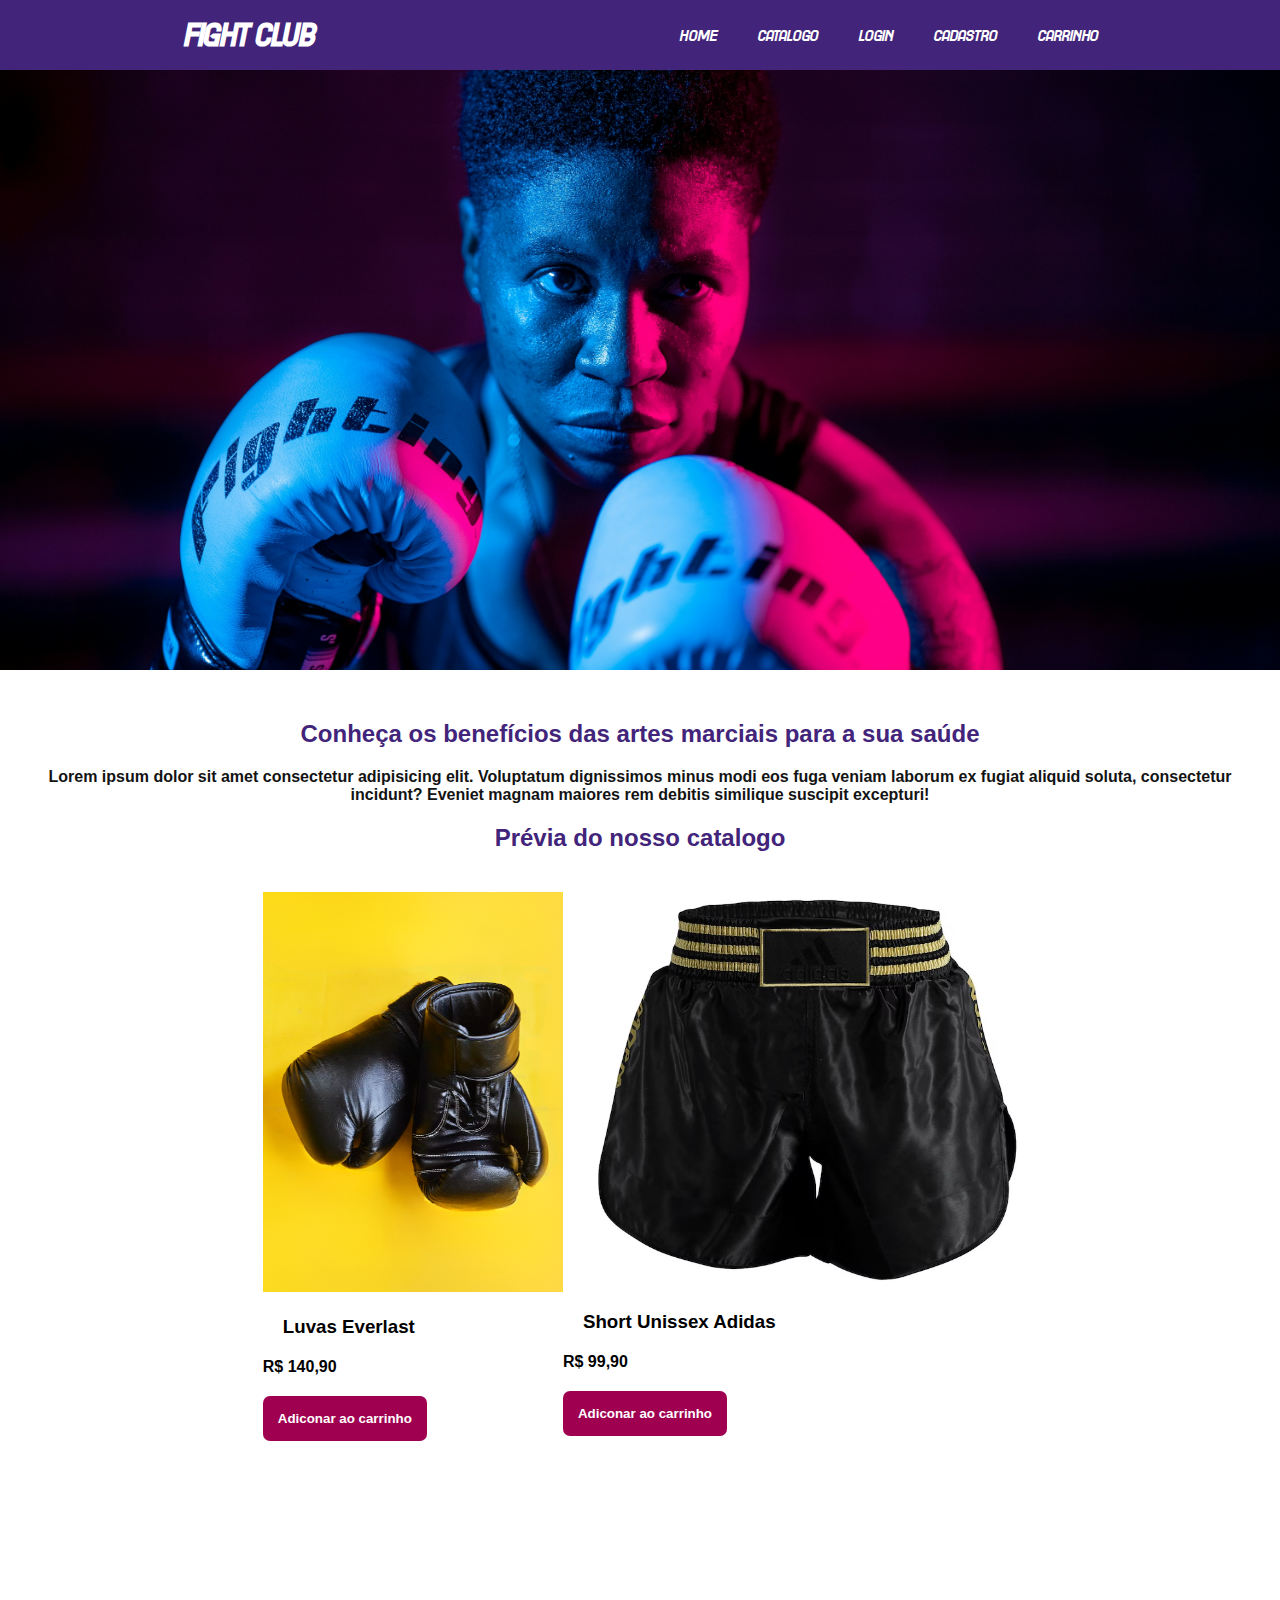
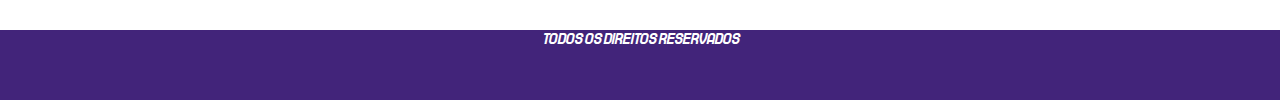
<file: index.html>
<!DOCTYPE html>
<html lang="pt-br">
<head>
    <meta charset="UTF-8">
    <meta name="viewport" content="width=device-width, initial-scale=1.0">
    <title>Home</title>
    <link rel="stylesheet" href="../styles/geral.css">
    <link rel="stylesheet" href="styles/index.css">
</head>
<body>
    <header>
        <div id="cabecalhoEsquerda">
            <h1><a href="index.html">Fight Club</h1></a>
        </div>
            <div id="cabecalhoDireita">
                <a href="index.html">Home</a>
                <a href="pages/catalogo.html">Catalogo</a>
                <a href="pages/login.html">Login</a>
                <a href="pages/cadastro.html">Cadastro</a>
                <a href="#">Carrinho</a>
            </div>
    </header>
        <div id="efeito"></div>
    <main>
        <div id="page">
            <h2>Conheça os benefícios das artes marciais para a sua saúde</h2>
            <p>Lorem ipsum dolor sit amet consectetur adipisicing elit. Voluptatum dignissimos minus modi eos fuga veniam laborum ex fugiat aliquid soluta, consectetur incidunt? Eveniet magnam maiores rem debitis similique suscipit excepturi!</p>
            <h2>Prévia do nosso catalogo</h2>
            <div id="previaCatalogo">
                    <div clas="card">
                        <img height="400px" src="images/catalogo/luvas/luvaPretaFundoAmarelo - Editado - Editado.png" alt="">
                        <h3>Luvas Everlast</h3>
                        <h4>R$ 140,90</h4>
                        <input type="button" value="Adiconar ao carrinho" class="btn">
                    </div>
                    <div clas="card">
                        <img height="395px" src="images/catalogo/Shorts/shortPretoUnissexAdidas - Editado.png" alt="">
                        <h3>Short Unissex Adidas</h3>
                        <h4>R$ 99,90</h4>
                        <input type="button" value="Adiconar ao carrinho" class="btn">
                    </div>
            </div>        
        </div>
    </main>
                    <footer>Todos os direitos reservados</footer>
</body>
</html>
</file>
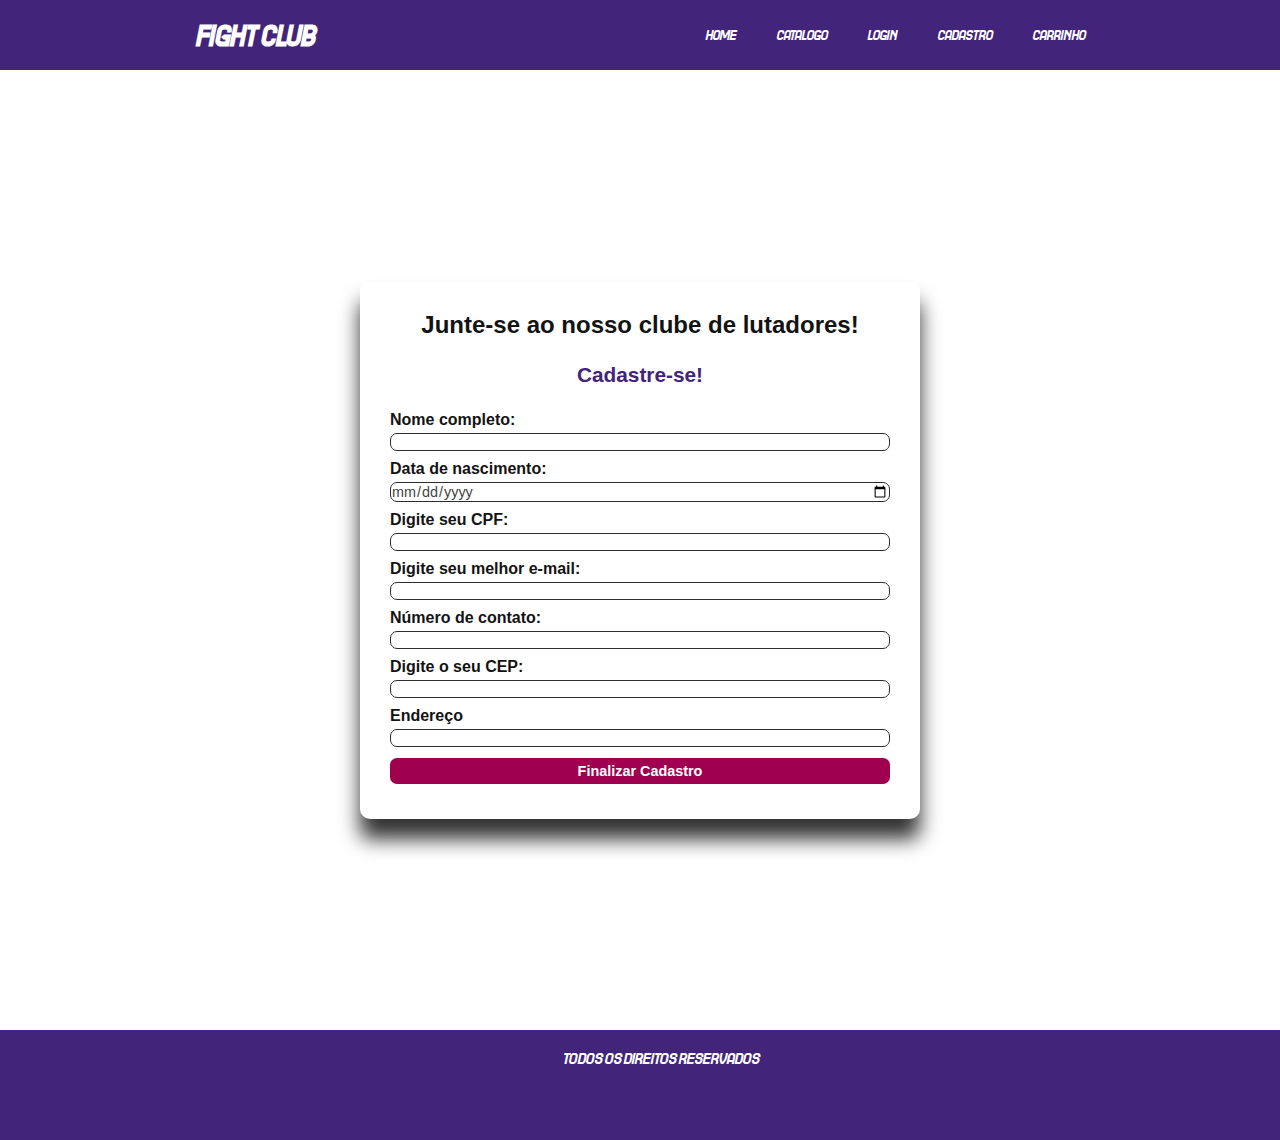
<file: pages/cadastro.html>
<!DOCTYPE html>
<html lang="pt-br">
<head>
    <meta charset="UTF-8">
    <meta http-equiv="X-UA-Compatible" content="IE=edge">
    <meta name="viewport" content="width=device-width, initial-scale=1.0">
    <title>Cadastro</title>
    <link rel="stylesheet" href="/styles/geral.css">
    <link rel="stylesheet" href="/styles/cadastro.css">
    <link rel="shortcut icon" href="../images/icons/icon_artes_marciais.svg" type="image/x-icon">
</head>
<body>
    <header>
        <div id="cabecalhoEsquerda">
            <h1><a href="#">Fight Club</h1></a>
        </div>
            <div id="cabecalhoDireita">
                <a href="#">Home</a>
                <a href="#">Catalogo</a>
                <a href="login.html">Login</a>
                <a href="">Cadastro</a>
                <a href="#">Carrinho</a>
            </div>
    </header>
    <main>
        <div id="page">
            <div id="card">
                <form>
                    <!--<h1>Cadastro</h1>-->
                    <p>Junte-se ao nosso clube de lutadores!</p>
                    <h3>Cadastre-se!</h3>
                    <label for="usuarioNome">Nome completo:</label>
                    <input required type="text" id="usuarioNome">
                    <label for="dataDeNascimento">Data de nascimento:</label>
                    <input required type="date" name="data" id="dataDeNascimento">
                    <label for="usuarioCPF">Digite seu CPF:</label>
                    <input required type="number" name="CPF" id="usuarioCPF">
                    <label for="email">Digite seu melhor e-mail:</label>
                    <input required type="email" name="email" id="usuarioEmail">
                    <label for="telefoneUsuario">Número de contato:</label>
                    <input required type="tel" name="telefone" id="telefoneUsuario">
                    <label for="usuarioCEP">Digite o seu CEP:</label>
                    <input required type="number" name="usuarioCEP" id="usuarioCEP">
                    <label for="enderecoUsuario">Endereço</label>
                    <input required type="text" name="enderecoUsuario" id="enderecoUsuario">

                    <input type="submit" value="Finalizar Cadastro" class="botao">

                </form>
            </div>
        </div>


    </main>
                            <footer> Todos os direitos reservados</footer>
</body>
</html>
</file>
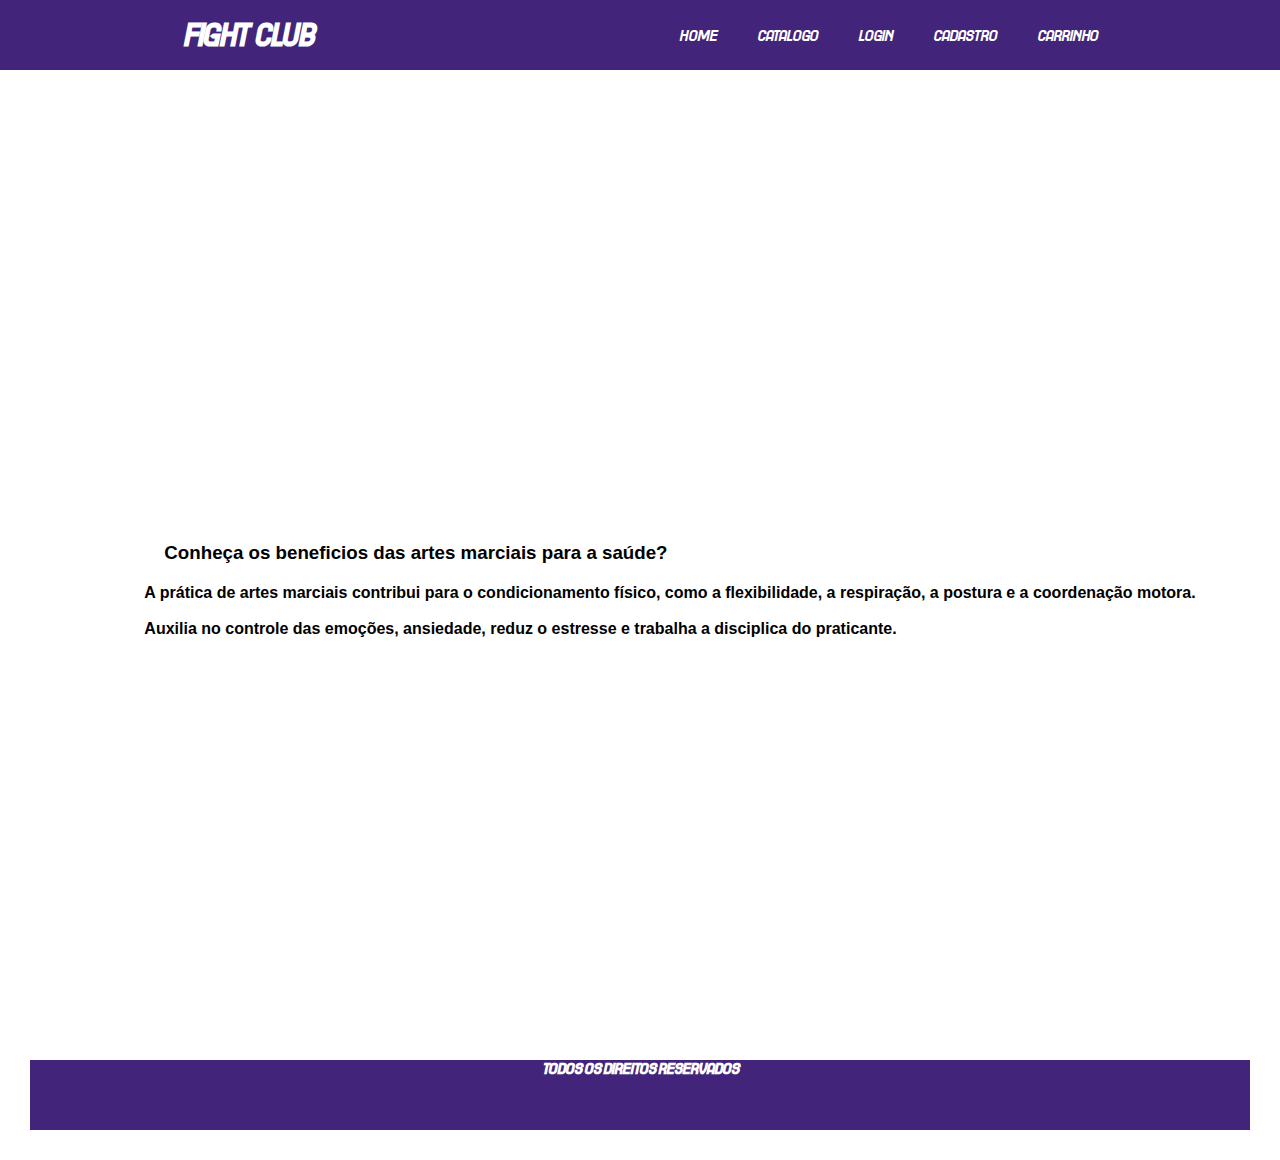
<file: pages/home.html>
<!DOCTYPE html>
<html lang="pt-br">
<head>
    <meta charset="UTF-8">
    <meta name="viewport" content="width=device-width, initial-scale=1.0">
    <title>Home</title>
    <link rel="stylesheet" href="../styles/geral.css">
    <link rel="stylesheet" href="../styles/home.css">
</head>
<body>
    <header>
        <div id="cabecalhoEsquerda">
            <h1><a href="#">Fight Club</h1></a>
        </div>
            <div id="cabecalhoDireita">
                <a href="home.html">Home</a>
                <a href="#">Catalogo</a>
                <a href="login.html">Login</a>
                <a href="cadastro.html">Cadastro</a>
                <a href="#">Carrinho</a>
            </div>
    </header>
    <main>
        <div id="page">
            <div id="banner">
                <h3>Conheça os beneficios das artes marciais para a saúde?</h3>
                <p>A prática de artes marciais contribui para o condicionamento físico, como a flexibilidade, a respiração, a postura e a coordenação motora.</p><br>
                <p>Auxilia no controle das emoções, ansiedade, reduz o estresse e trabalha a disciplica do praticante.</p>
                <div class=""></div>
            </div>    
            </div>
<footer>Todos os direitos reservados</footer>
</body>
</html>
</file>
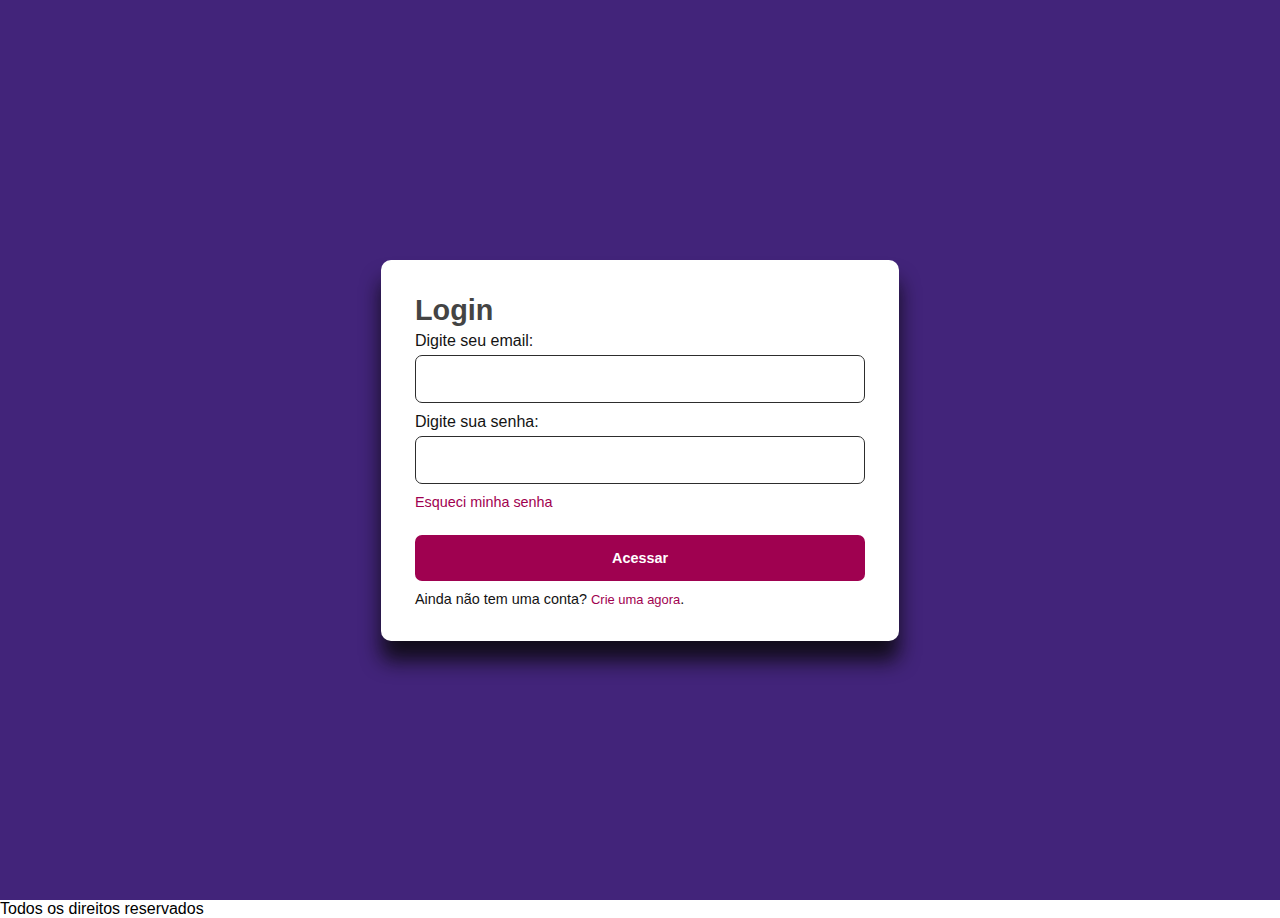
<file: pages/login.html>
<!DOCTYPE html>
<html lang="pt-br">
<head>
    <meta charset="UTF-8">
    <meta http-equiv="X-UA-Compatible" content="IE=edge">
    <meta name="viewport" content="width=device-width, initial-scale=1.0">
    <title>Login</title>
    <link rel="stylesheet" href="../styles/login.css">
    <link rel="shortcut icon" href="../images/icons/icon_artes_marciais.svg" type="image/x-icon">

</head>
<body>
    <!--<header>
        <div id="cabecalhoEsquerda">
            <h1><a href="#">Fight Club</h1></a>
        </div>
            <div class="cabecalhoDireita">
                <a href="#">Home</a>
                <a href="#">Catalogo</a>
                <a href="login.html">Login</a>
                <a href="">Cadastro</a>
                <a href="#">Carrinho</a>
            </div>
    </header>-->
    <div id="page">
                <div id="card">
                <form>
                    <h1>Login</h1>
                    <label for="email">Digite seu email:</label>
                    <input required type="email" id="nomeDeUsuario">
                    <label for="senhaDeUsuario">Digite sua senha:</label>
                    <input required type="password" id="senhaUsuario">
                    <a href="#">Esqueci minha senha</a>
                    <input type="submit" value="Acessar" class="btn"></button>
                    <p>Ainda não tem uma conta? <a href="cadastro.html">Crie uma agora</a>.</p>
                </form>
            </div>
        </div>
        <footer> Todos os direitos reservados</footer>
</body>
</html>
</file>
<file: styles/geral.css>
@font-face {
    font-family: TylerDurden-Italic;
    src: url(../fonts/tyler_durden/TylerDurden-Italic.ttf);
    font-weight: normal;
}

*{   
    margin: 0%;
    padding: 0%;
    font-family: 'Trebuchet MS', 'Lucida Sans Unicode', 'Lucida Grande', 'Lucida Sans', Arial, sans-serif;
}

:root{
    --corPrimaria : #42247a;
    --corSecundaria : #9f0150;
    --branco:rgb(255, 255, 255); ; 
    --roxo:rgb(134, 48, 192);
    --pretoPersonalizado: rgb(19, 19, 19);
    --preto: rgb(0, 0, 0);
    --fontPadrao : 'Trebuchet MS';
    --fontCabecalho : 'TylerDurden-Italic';
}

a{
    text-decoration: none;
    color: var(--branco);
    margin: 0px 20px;
    font-family: 'TylerDurden-Italic';
}

header h1{
    text-decoration: none;
}

h2, h3, h5{

    color: var(--preto);
    margin: 20px;
}

header, footer{
    width: 100%;
    height: 70px;
    display: flex;
    justify-content: space-around;
    color: var(--branco);
    background-color: var(--corPrimaria);
    font-family: 'TylerDurden-Italic';
}

#cabecalhoEsquerda, #cabecalhoDireita{
    display: flex;
    margin: auto;
    justify-items: auto;
    color: var(--branco);
    background-color: var(--corPrimaria);
    font-family: 'TylerDurden-Italic';
}

main{
    margin: 30px;
    color: var(--preto);
    font-family: var(--fontPadrao);
    font-weight: 600;
}

footer {
    text-align: center;
    width: 100%;
    padding: 20px;
    display: flex;
    justify-content: space-around;
    color: var(--branco);
    background-color: var(--corPrimaria);
    font-family: 'TylerDurden-Italic';

}
</file>
<file: styles/index.css>
*{   
    margin: 0%;
    padding: 0%;
    font-family: 'Trebuchet MS', 'Lucida Sans Unicode', 'Lucida Grande', 'Lucida Sans', Arial, sans-serif;
}

:root{
    --corPrimaria : #42247a;
    --corSecundaria : #9f0150;
    --branco:rgb(255, 255, 255); ; 
    --roxo:rgb(134, 48, 192);
    --pretoPersonalizado: rgb(19, 19, 19);
    --preto: rgb(0, 0, 0);
    --fontPadrao : 'Trebuchet MS';
    --fontCabecalho : 'TylerDurden-Italic';
}

body{
    font-family: var(--fontPadrao);
    color: var(--branco);
    border: 30px;
}

#page {
    display: flex;
    flex-direction: column;
    width: 100%;
    height: 100vh;
    
}

#efeito{
    width: 100%;
    height: 600px;
    display: flex;
    background-image: url(../images/banner/womanBase1.jpg);
    background-size: cover;
    background-repeat: no-repeat;
    background-position: center;
}

#previaCatalogo {
    width: 100%;
    display: flex;
    justify-content: center;
    padding: 20px;

}

.card {
    width: 100%;
    display: flex;
    justify-content: center;
    text-align: justify;
    font-size: 0.9em;
    gap: 10px;
    background-color: aqua;
}


h2 {
    font-weight: 600;
    text-align: center;
    color: var(--corPrimaria);
}

h4 {
    font-weight: 600;
    text-align: justify;
    color: var(--preto);
}

p {
    text-align: center;
    font-weight: 600;
    color: var(--pretoPersonalizado);
}

footer {
    text-align: center;
    width: 100%;
    display: flex;
    justify-content: center;
    color: var(--branco);
    padding: 0px;
    margin: 0px;
    background-color: var(--corPrimaria);
    font-family: 'TylerDurden-Italic';
}

input{
    padding: 15px;
    justify-items: center;
    color: var(--branco);
    font-weight: 600;
    border: none;
    margin-top: 20px;
    border-radius: 7px;
    background-color: #9f0150;
    cursor: pointer;
    transition: all linear 190ms;
}

.btn:hover{
    transition: scale(1.04);
    background-color:  #42247a;
}
</file>
<file: styles/cadastro.css>
*{   
    margin: 0%;
    padding: 0%;
    font-family: 'Trebuchet MS', 'Lucida Sans Unicode', 'Lucida Grande', 'Lucida Sans', Arial, sans-serif;
}

:root{
    --corPrimaria : #42247a;
    --corSecundaria : #9f0150;
    --branco:rgb(255, 255, 255); ; 
    --roxo:rgb(134, 48, 192);
    --pretoPersonalizado: rgb(19, 19, 19);
    --preto: rgb(0, 0, 0);
    --fontPadrao : 'Trebuchet MS';
    --fontCabecalho : 'TylerDurden-Italic';
}

body{
    font-family: var(--fontPadrao);
    color: var(--branco)
}

#page {
    display: flex;
    flex-direction: column;
    align-items: center;
    align-content: center;
    justify-content: center;
    width: 100%;
    height: 100vh;
}

#card {
    width: 80%;
    max-width: 500px;
    background-color: var(--branco);
    border-radius: 10px;
    padding: 30px;
    box-shadow: 0px 20px 20px 0px rgba(9, 9, 9, 0.831);
}

form {
    display: flex;
    flex-direction: column;
    gap: 4px;
}

input{
    border: 1px solid rgb(45, 45, 45);
    border-radius: 7px;
    gap: 15px;
    transition: all linear 190ms;
    font-size: 0.9em;
    color: #444;
    margin-bottom: 5px;
    cursor : pointer;
}

input:focus{
    border-color: #9f0150;
}

label {
    color: var(--pretoPersonalizado);
}

.botao{
    padding: 5px;
    color: var(--branco);
    font-weight: 600;
    border: none;
    margin-top: 2px;
    border-radius: 7px;
    background-color: #9f0150;
    cursor: pointer;
    transition: all linear 190ms;
}

.botao:hover{
    transition: scale(1.04);
    background-color:  #42247a;
}

p{
    text-align: center;
    font-size: 1.5em;
    color: var(--pretoPersonalizado);
}

a{
    font-size: 0.9em;
    color:  var(--branco);
    gap: 10px;
    text-decoration: none;
}

h3 {
    text-align: center;
    font-size: 1.3em;
    font-weight: 600;
    color: var(--corPrimaria);
}
</file>
<file: styles/home.css>
*{   
    margin: 0%;
    padding: 0%;
    font-family: 'Trebuchet MS', 'Lucida Sans Unicode', 'Lucida Grande', 'Lucida Sans', Arial, sans-serif;
}

:root{
    --corPrimaria : #42247a;
    --corSecundaria : #9f0150;
    --branco:rgb(255, 255, 255); ; 
    --roxo:rgb(134, 48, 192);
    --pretoPersonalizado: rgb(19, 19, 19);
    --preto: rgb(0, 0, 0);
    --fontPadrao : 'Trebuchet MS';
    --fontCabecalho : 'TylerDurden-Italic';
}

body{
    font-family: var(--fontPadrao);
    color: var(--branco)
}

#page {
    display: flex;
    flex-direction: column;
    align-items: center;
    align-content: center;
    justify-content: center;
    width: 100%;
    height: 100vh;
    padding: 30px;
    margin: 0%;
}

#banner{
   justify-content: center;
}





footer {
    text-align: center;
    width: 100%;
    display: flex;
    justify-content: center;
    color: var(--branco);
    padding: 0px;
    margin: 0px;
    background-color: var(--corPrimaria);
    font-family: 'TylerDurden-Italic';

}
</file>
<file: styles/login.css>
@font-face {
    font-family: TylerDurden-Italic;
    src: url(../fonts/tyler_durden/TylerDurden-Italic.ttf);
}

@font-face {
    font-family: TylerDurden;
    src: url(../fonts/tyler_durden/TylerDurden.ttf);
}

* {
    margin: 0%;
    padding: 0%;
    font-family: 'Trebuchet MS', 'Lucida Sans Unicode', 'Lucida Grande', 'Lucida Sans', Arial, sans-serif;
}

:root {
    --preto : black;
    --pretoPersonalizado: rgb(19, 19, 19);
    --branco: white;
    --corPrimaria : #42247a;
    --corSecundaria : #9f0150;
    --font : 'Trebuchet MS';
}

body{
    font-family: 'Trebuchet MS', 'Lucida Sans Unicode', 'Lucida Grande', 'Lucida Sans', Arial, sans-serif;
}

#page {
    display: flex;
    flex-direction: column;
    align-items: center;
    align-content: center;
    justify-content: center;
    width: 100%;
    height: 100vh;
    background-color:  #42247a;
}

/* display, justify e align para centralizar a caixa*/

#card {
    width: 50%;
    max-width: 450px;
    background-color: var(--branco);
    border-radius: 10px;
    padding: 34px;
    box-shadow: 0px 20px 20px 0px rgba(9, 9, 9, 0.831);
}

form {
    display: flex;
    flex-direction: column;
    gap: 5px;
}

input{
    padding: 15px;
    border: 1px solid rgb(45, 45, 45);
    border-radius: 7px;
    gap:10px;
    transition: all linear 190ms;
    font-size: 0.9em;
    color: #444;
    margin-bottom: 5px;
    outline: none;
    cursor : pointer;
}

input:focus{
    border-color: #9f0150;
}

label {
    color: var(--pretoPersonalizado);
}

.btn{
    padding: 15px;
    color: var(--branco);
    font-weight: 600;
    border: none;
    margin-top: 20px;
    border-radius: 7px;
    background-color: #9f0150;
    cursor: pointer;
    transition: all linear 190ms;
}

.btn:hover{
    transition: scale(1.04);
    background-color:  #42247a;
}

p{
    font-size: 0.9em;
    color: var(--pretoPersonalizado);
}

a{
    font-size: 0.9em;
    color:  #9f0150;
    gap: 15px;
    text-decoration: none;
}

h1 {
    font-size: 1.8em;
    font-weight: 600;
    color: #444;
}
</file>
